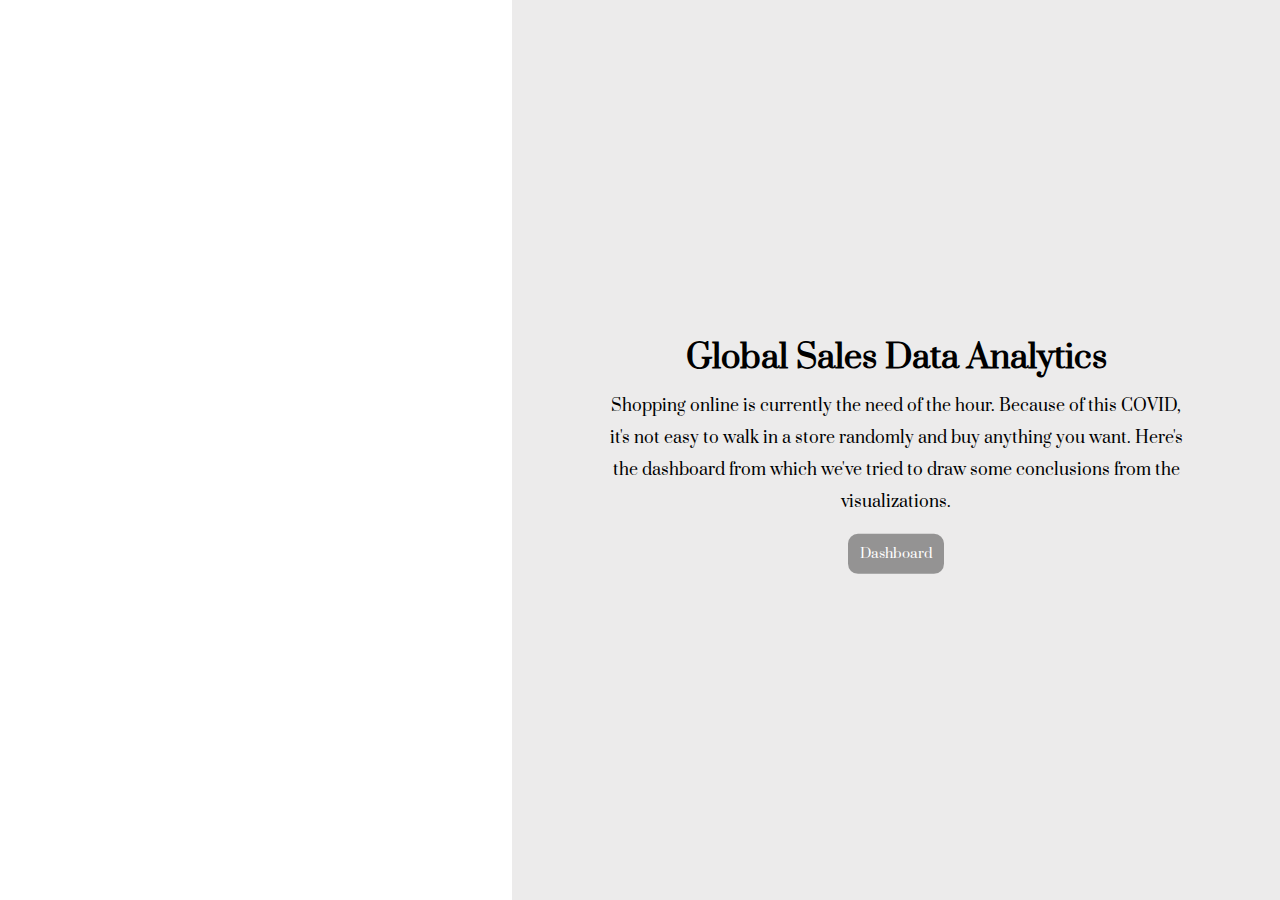
<file: index.html>
<!DOCTYPE html>
<html lang="en">
  <head>
    <meta charset="UTF-8" />
    <meta http-equiv="X-UA-Compatible" content="IE=edge" />
    <meta name="viewport" content="width=device-width, initial-scale=1.0" />
    <title>Document</title>
    <link rel="stylesheet" href="style.css" />
  </head>
  <body>
    <section class="container">
      <div class="left-half"></div>
      <div class="right-half">
        <article>
          <h1>Global Sales Data Analytics</h1>
          <p>
            Shopping online is currently the need of the hour. Because of this
            COVID, it's not easy to walk in a store randomly and buy anything
            you want. Here's the dashboard from which we've tried to draw some
            conclusions from the visualizations.
          </p>
          <button class="button" onclick="location.href = 'dash.html'">
            Dashboard
          </button>
        </article>
      </div>
    </section>
  </body>
</html>
</file>
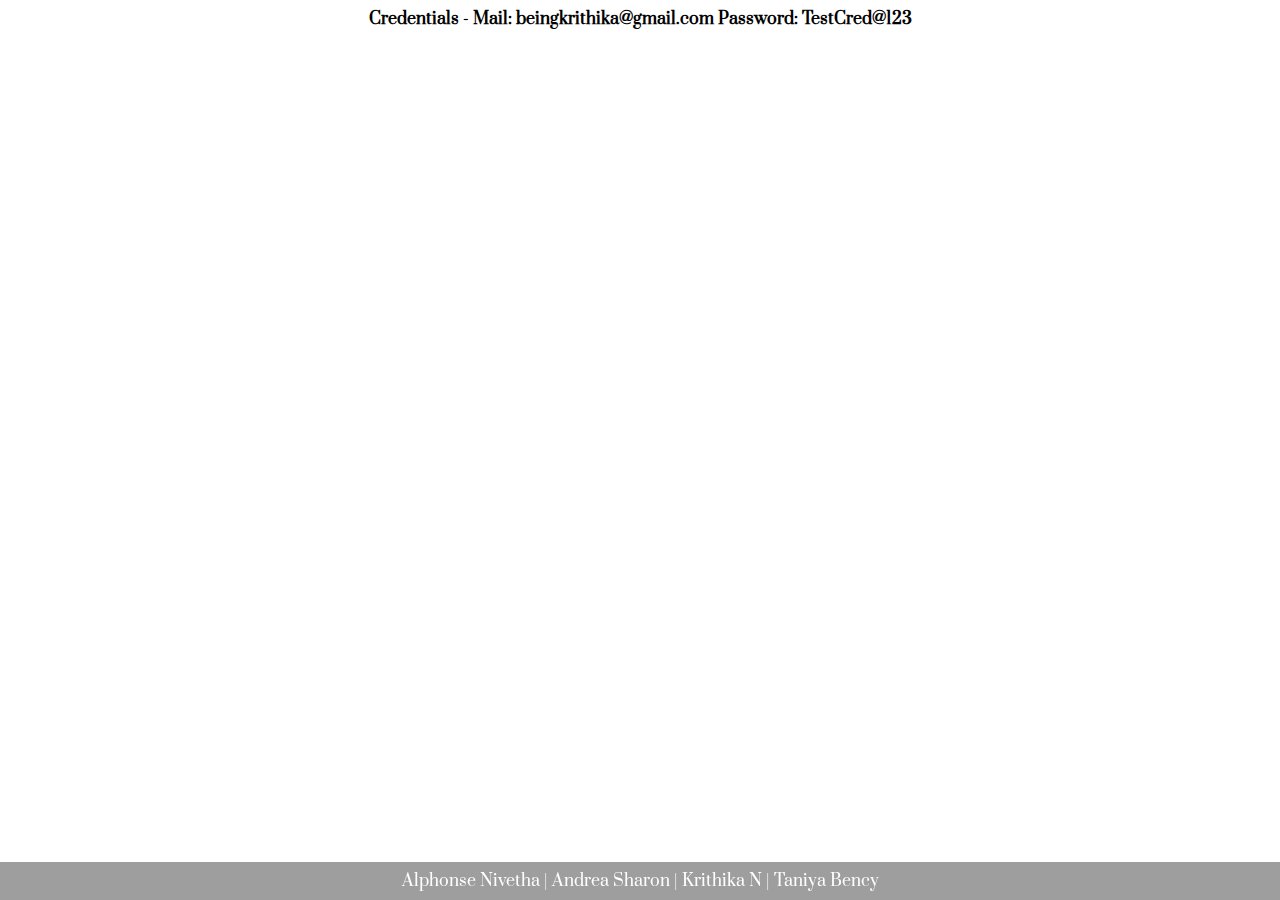
<file: dash.html>
<!DOCTYPE html>
<html lang="en">
  <head>
    <meta charset="UTF-8" />
    <meta http-equiv="X-UA-Compatible" content="IE=edge" />
    <meta name="viewport" content="width=device-width, initial-scale=1.0" />
    <title>Team ID - PNT2022TMID27582</title>
    <link rel="stylesheet" href="dash.css" />
  </head>
  <body>
    <!-- <div class="header">Global Sales Data Analytics Dashboard</div> -->
    <div class="subheader">
      <!-- Team ID - PNT2022TMID27582<br />-->
      Credentials - Mail: beingkrithika@gmail.com Password: TestCred@123
    </div>
    <div class="frame">
      <center>
        <iframe
          src="https://us3.ca.analytics.ibm.com/bi/?perspective=dashboard&pathRef=.my_folders%2FGlobal%2BSales%2BData%2BAnalytics%2FVisualizations%2FGlobal%2BSuperstore%2BDashboard&action=view&mode=dashboard&subView=model000001840396ed28_00000000&CAMNamespace=bid&CAMUsername=beingkrithika@gmail.com&CAMPassword=TestCred@123"
          width="320"
          height="200"
          frameborder="0"
          gesture="media"
          allow="encrypted-media"
          allowfullscreen=""
        ></iframe>
      </center>
    </div>
    <div class="footer">
      Alphonse Nivetha | Andrea Sharon | Krithika N | Taniya Bency
    </div>
  </body>
</html>
</file>
<file: style.css>
@import url('https://fonts.googleapis.com/css2?family=Prata&display=swap');


* {
    margin: 0;
    padding: 0;
    box-sizing: border-box;
}

body {
    background-image: url('https://images.unsplash.com/photo-1660331690336-159d9f1383de?ixlib=rb-1.2.1&ixid=MnwxMjA3fDB8MHxwaG90by1wYWdlfHx8fGVufDB8fHx8&auto=format&fit=crop&w=1740&q=80');
    font-family: 'Prata', sans-serif;
}

section {
    color: #fff;
    text-align: center;
}

div {
    height: 100%;
}

article {
    position: absolute;
    top: 50%;
    left: 50%;
    transform: translate(-50%, -50%);
    width: 100%;
    padding: 20px;
}

.container {
    line-height: 2;
    display: table;
    width: 80%;
}

.left-half {
    background-image: url('https://images.unsplash.com/photo-1660331690336-159d9f1383de?ixlib=rb-1.2.1&ixid=MnwxMjA3fDB8MHxwaG90by1wYWdlfHx8fGVufDB8fHx8&auto=format&fit=crop&w=1740&q=80');
    position: absolute;
    left: 0;
    width: 40%;
}

h1 {
    font-size: 2rem;
}

.right-half {
    align-items: center;
    justify-content: center;
    color: black;
    background-color: #ecebeb;
    position: absolute;
    right: 0;
    padding: 0 30%;
    width: 60%;
}

.right-half button {
    margin-top: 1rem;
    border: none;
    border-radius: 10px;
    color: white;
    background-color: #30303077;
    padding: 0.7rem;
    font-family: 'Prata', sans-serif;
}

.right-half button:hover {
    cursor: pointer;
}

p {
    padding: 0 10%;
    align-items: center;
    justify-content: center
}
</file>
<file: dash.css>
@import url('https://fonts.googleapis.com/css2?family=Prata&display=swap');


* {
    margin: 0;
    padding: 0;
    box-sizing: border-box;
}

body {
    background-image: url('https://images.unsplash.com/photo-1660331690336-159d9f1383de?ixlib=rb-1.2.1&ixid=MnwxMjA3fDB8MHxwaG90by1wYWdlfHx8fGVufDB8fHx8&auto=format&fit=crop&w=1740&q=80');
    font-family: 'Prata', sans-serif;
}

.header {
    font-weight: bold;
    text-align: center;
    font-size: 1.4rem;
    margin: 0.5rem;
}

.subheader {
    font-weight: bold;
    font-size: 1rem;
    margin: 0.5rem;
    text-align: center;
}

iframe {
    width: 70%;
    height: 500px;
    display: flex;
    align-items: center;
    justify-content: center;
    margin: 1rem
}

.footer {
    position: fixed;
    left: 0;
    bottom: 0;
    width: 100%;
    background-color: #30303077;
    color: white;
    text-align: center;
    padding: 0.5rem;
}
</file>
